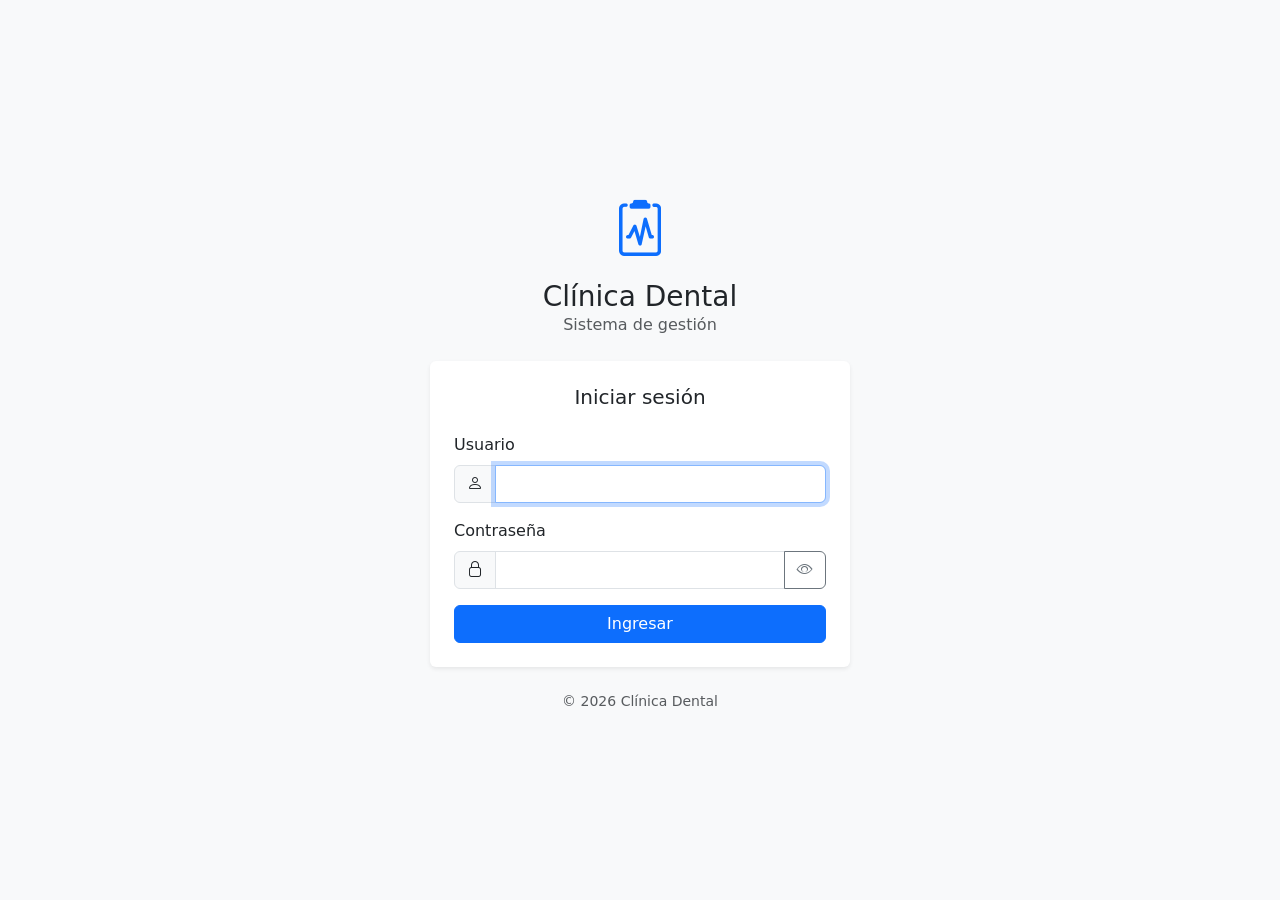
<file: index.html>
<!DOCTYPE html>
<html lang="es">
<head>
    <meta charset="UTF-8">
    <title>Clínica Dental</title>
</head>
<body>
<script src="js/config.js"></script>
<script src="js/api.js"></script>
<script src="js/auth.js"></script>
<script>
    if (Auth.estaLogueado()) {
        window.location.href = "pages/dashboard.html";
    } else {
        window.location.href = "login.html";
    }
</script>
</body>
</html>
</file>
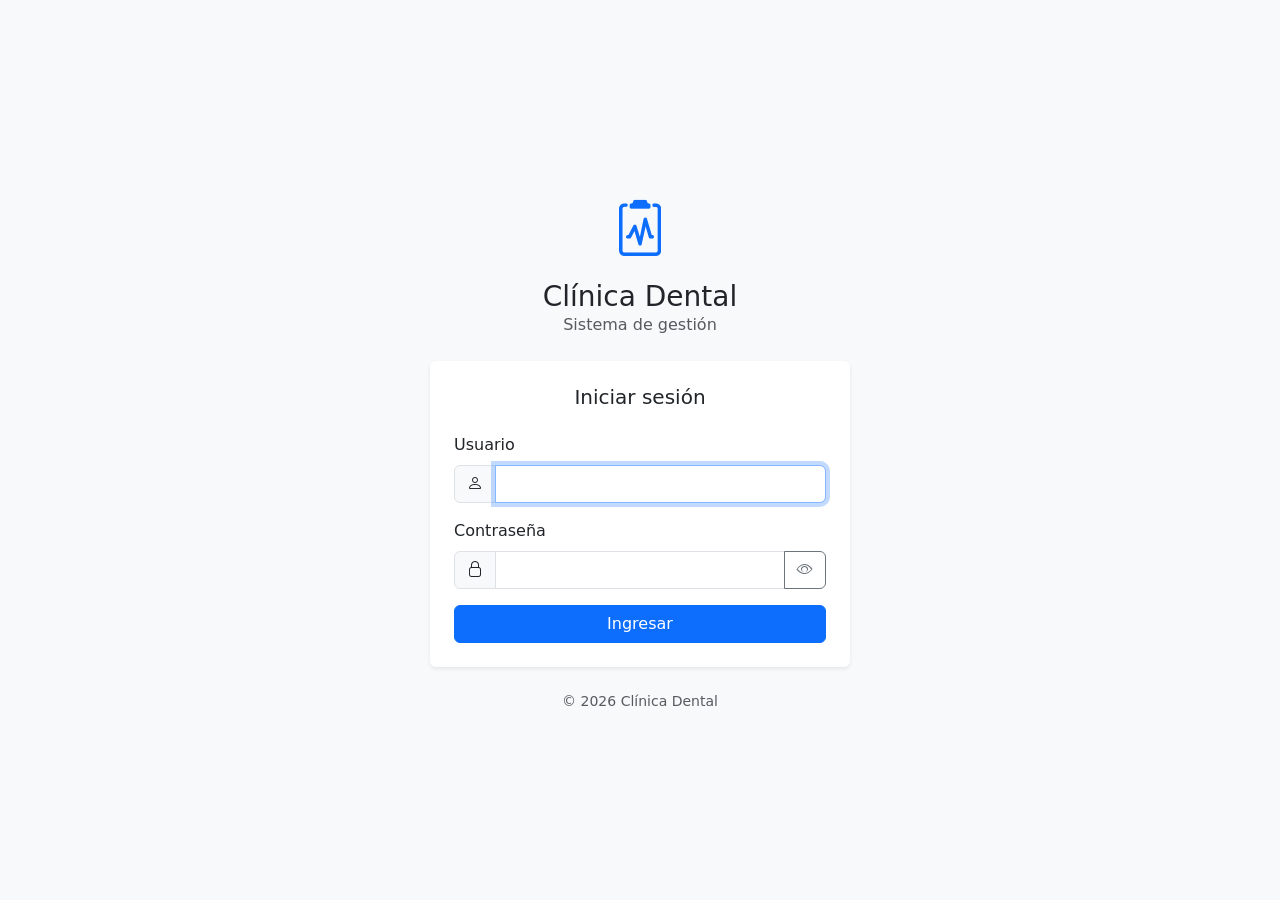
<file: login.html>
<!DOCTYPE html>
<html lang="es">
<head>
    <meta charset="UTF-8">
    <meta name="viewport" content="width=device-width, initial-scale=1.0">
    <title>Iniciar sesión — Clínica Dental</title>

    <link rel="stylesheet" href="css/bootstrap/bootstrap.min.css">
    <link rel="stylesheet" href="lib/bootstrap-icons/font/bootstrap-icons.min.css">
    <link rel="stylesheet" href="css/estilos.css">
</head>
<body class="bg-light d-flex align-items-center min-vh-100">

<div class="container">
    <div class="login-container">

        <div class="text-center mb-4">
            <i class="bi bi-clipboard2-pulse login-logo"></i>
            <h3 class="mt-2 mb-0">Clínica Dental</h3>
            <p class="text-muted">Sistema de gestión</p>
        </div>

        <div class="card shadow-sm border-0">
            <div class="card-body p-4">

                <h5 class="mb-4 text-center">Iniciar sesión</h5>

                <div id="alertaError" class="alert alert-danger d-none"></div>
                <div id="alertaExpirado" class="alert alert-warning d-none">
                    Tu sesión expiró. Vuelve a iniciar sesión.
                </div>

                <form id="formLogin" autocomplete="off" novalidate>
                    <div class="mb-3">
                        <label for="usuario" class="form-label">Usuario</label>
                        <div class="input-group">
                            <span class="input-group-text"><i class="bi bi-person"></i></span>
                            <input type="text" class="form-control" id="usuario" required autofocus>
                        </div>
                    </div>

                    <div class="mb-3">
                        <label for="password" class="form-label">Contraseña</label>
                        <div class="input-group">
                            <span class="input-group-text"><i class="bi bi-lock"></i></span>
                            <input type="password" class="form-control" id="password" required>
                            <button type="button" class="btn btn-outline-secondary" id="btnVer">
                                <i class="bi bi-eye" id="iconoVer"></i>
                            </button>
                        </div>
                    </div>

                    <button type="submit" class="btn btn-primary w-100" id="btnLogin">
                        <span class="spinner-border spinner-border-sm d-none" id="spinner"></span>
                        <span id="textoBtn">Ingresar</span>
                    </button>
                </form>

            </div>
        </div>

        <p class="text-center text-muted small mt-4 mb-0">
            &copy; <span id="anio"></span> Clínica Dental
        </p>

    </div>
</div>

<script src="js/bootstrap/bootstrap.bundle.min.js"></script>
<script src="js/config.js"></script>
<script src="js/api.js"></script>
<script src="js/auth.js"></script>
<script>
    // Arranque
    document.getElementById("anio").textContent = new Date().getFullYear();

    // Si ya hay sesión, al dashboard
    Auth.redirigirSiLogueado();

    // Mensaje de sesión expirada
    const params = new URLSearchParams(window.location.search);
    if (params.get("expirado") === "1") {
        document.getElementById("alertaExpirado").classList.remove("d-none");
    }

    // Mostrar/ocultar contraseña
    const inputPwd = document.getElementById("password");
    const iconoVer = document.getElementById("iconoVer");
    document.getElementById("btnVer").addEventListener("click", () => {
        const esTexto = inputPwd.type === "text";
        inputPwd.type = esTexto ? "password" : "text";
        iconoVer.className = esTexto ? "bi bi-eye" : "bi bi-eye-slash";
    });

    // Submit del formulario
    const form = document.getElementById("formLogin");
    const alerta = document.getElementById("alertaError");
    const btn = document.getElementById("btnLogin");
    const spinner = document.getElementById("spinner");
    const textoBtn = document.getElementById("textoBtn");

    form.addEventListener("submit", async (e) => {
        e.preventDefault();
        alerta.classList.add("d-none");

        const usuario = document.getElementById("usuario").value.trim();
        const password = inputPwd.value;

        if (!usuario || !password) {
            alerta.textContent = "Usuario y contraseña son obligatorios.";
            alerta.classList.remove("d-none");
            return;
        }

        btn.disabled = true;
        spinner.classList.remove("d-none");
        textoBtn.textContent = "Verificando…";

        try {
            await Auth.login(usuario, password);
            window.location.href = "pages/dashboard.html";
        } catch (err) {
            let msg = "No se pudo iniciar sesión.";
            if (err.status === 401) msg = "Usuario o contraseña incorrectos.";
            else if (err.status === 429) msg = "Demasiados intentos. Espera un minuto.";
            else if (err.status === 0) msg = "No se pudo conectar con el servidor.";
            else if (err.message) msg = err.message;

            alerta.textContent = msg;
            alerta.classList.remove("d-none");

            btn.disabled = false;
            spinner.classList.add("d-none");
            textoBtn.textContent = "Ingresar";
        }
    });
</script>
</body>
</html>
</file>
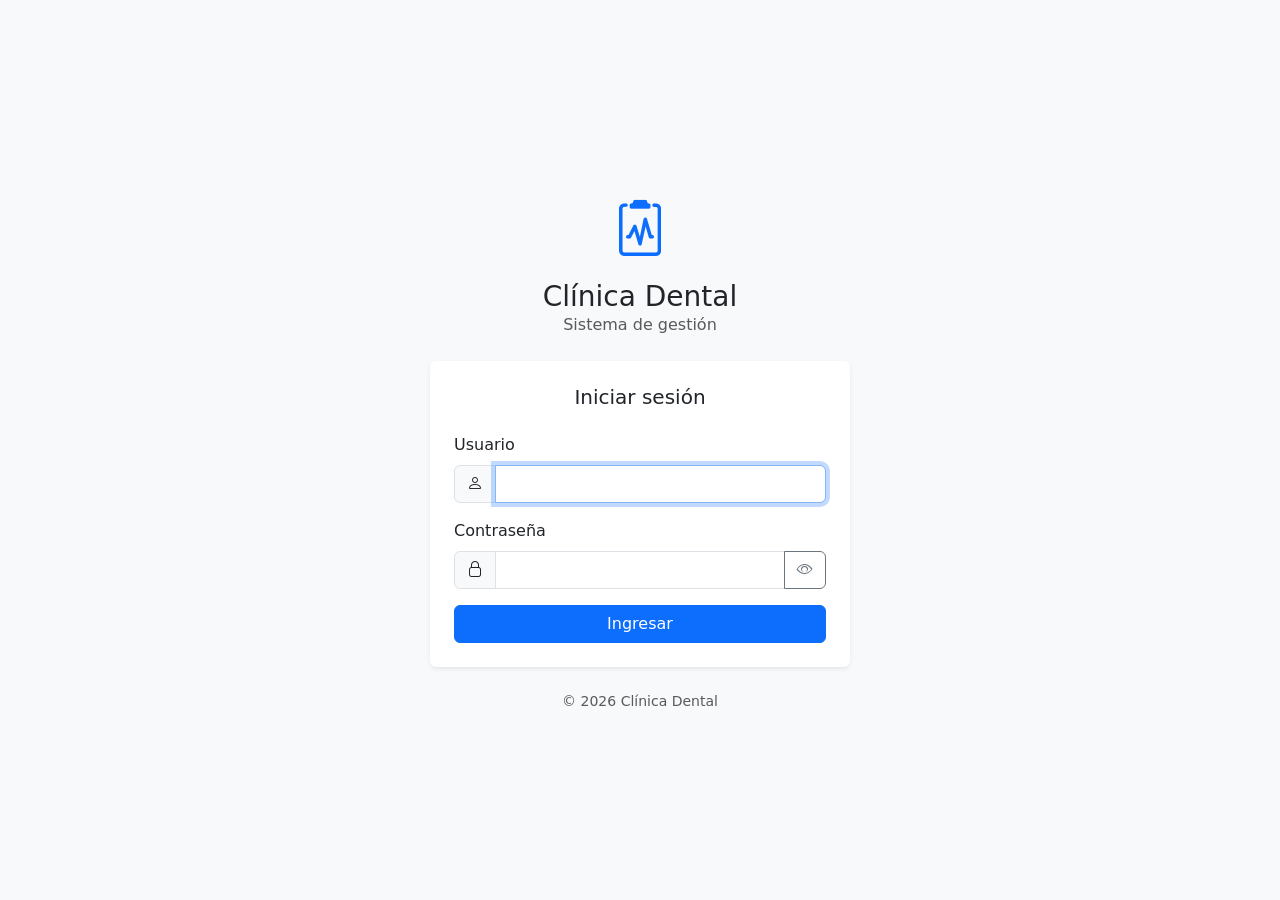
<file: pages/agenda.html>
<!DOCTYPE html>
<html lang="es">
<head>
    <meta charset="UTF-8">
    <meta name="viewport" content="width=device-width, initial-scale=1.0">
    <title>Agenda — Clínica Dental</title>

    <link rel="stylesheet" href="../css/bootstrap/bootstrap.min.css">
    <link rel="stylesheet" href="../lib/bootstrap-icons/font/bootstrap-icons.min.css">
    <link rel="stylesheet" href="../css/estilos.css">
</head>
<body>

<div id="app-layout"></div>

<div id="app-contenido" style="display:none;">

    <!-- ═══════════════════════════════════════
         Barra superior de vistas + navegación
         ═══════════════════════════════════════ -->
    <div class="card border-0 shadow-sm mb-3">
        <div class="card-body py-2 d-flex flex-wrap justify-content-between align-items-center gap-2">
            <div class="btn-group btn-group-sm" role="group">
                <button class="btn btn-outline-secondary" id="btnSemanaAnterior">
                    <i class="bi bi-chevron-left"></i> Anterior
                </button>
                <button class="btn btn-outline-secondary" id="btnHoy">Hoy</button>
                <button class="btn btn-outline-secondary" id="btnSemanaSiguiente">
                    Siguiente <i class="bi bi-chevron-right"></i>
                </button>
            </div>

            <div class="fw-semibold" id="tituloSemana">—</div>

            <div class="btn-group btn-group-sm" role="group">
                <button class="btn btn-outline-primary" id="btnVistaCalendario">
                    <i class="bi bi-calendar3"></i> Calendario
                </button>
                <button class="btn btn-outline-primary" id="btnVistaLista">
                    <i class="bi bi-list-ul"></i> Lista
                </button>
            </div>
        </div>
    </div>

    <!-- ═══════════════════════════════════════
         VISTA CALENDARIO (semana)
         ═══════════════════════════════════════ -->
    <div id="vistaCalendario" class="card border-0 shadow-sm mb-3">
        <div class="card-body p-0">
            <div class="calendario-wrapper">
                <!-- Encabezado de días: lo genera el JS -->
                <div class="calendario-header" id="calendarioHeader"></div>

                <!-- Cuerpo: columna de horas + grilla de días -->
                <div class="calendario-body">
                    <div class="calendario-horas" id="calendarioHoras"></div>
                    <div class="calendario-grid" id="calendarioGrid"></div>
                </div>
            </div>
        </div>
    </div>

    <!-- ═══════════════════════════════════════
         VISTA LISTA (la que ya existía)
         ═══════════════════════════════════════ -->
    <div id="vistaLista">

        <!-- Citas de hoy -->
        <div class="card border-0 shadow-sm mb-3">
            <div class="card-header bg-white d-flex justify-content-between align-items-center">
                <strong><i class="bi bi-calendar-day me-1"></i> Citas de hoy</strong>
                <span class="badge bg-primary" id="contadorHoy">0</span>
            </div>
            <div class="card-body">
                <div id="citasHoy" class="row g-2">
                    <div class="col-12 text-center text-muted py-3">Cargando…</div>
                </div>
            </div>
        </div>

        <!-- Filtros -->
        <div class="card border-0 shadow-sm mb-3">
            <div class="card-body">
                <div class="row g-2 align-items-end">
                    <div class="col-md-2">
                        <label class="form-label mb-1">Desde</label>
                        <input type="date" class="form-control form-control-sm" id="filtroDesde">
                    </div>
                    <div class="col-md-2">
                        <label class="form-label mb-1">Hasta</label>
                        <input type="date" class="form-control form-control-sm" id="filtroHasta">
                    </div>
                    <div class="col-md-3">
                        <label class="form-label mb-1">Buscar</label>
                        <input type="text" class="form-control form-control-sm"
                               id="filtroBusqueda" placeholder="Paciente o motivo">
                    </div>
                    <div class="col-md-2">
                        <label class="form-label mb-1">Estado</label>
                        <select class="form-select form-select-sm" id="filtroEstado">
                            <option value="">Todos</option>
                        </select>
                    </div>
                    <div class="col-md-3 d-flex gap-2">
                        <button class="btn btn-sm btn-primary flex-grow-1" id="btnBuscar">
                            <i class="bi bi-search"></i> Buscar
                        </button>
                        <button class="btn btn-sm btn-outline-secondary flex-grow-1" id="btnLimpiar">
                            <i class="bi bi-x-circle"></i> Limpiar
                        </button>
                    </div>
                </div>
            </div>
        </div>

        <!-- Tabla de citas -->
        <div class="card border-0 shadow-sm">
            <div class="card-header bg-white d-flex justify-content-between align-items-center">
                <span>
                    Listado de citas
                    <span class="badge bg-secondary" id="totalCitas">0</span>
                </span>
                <button class="btn btn-sm btn-success" id="btnNueva">
                    <i class="bi bi-plus-lg"></i> Nueva cita
                </button>
            </div>
            <div class="table-responsive">
                <table class="table table-hover align-middle mb-0">
                    <thead class="table-light">
                        <tr>
                            <th>Fecha</th>
                            <th>Hora</th>
                            <th>Paciente</th>
                            <th>Odontólogo</th>
                            <th>Motivo</th>
                            <th>Estado</th>
                            <th class="text-end">Acciones</th>
                        </tr>
                    </thead>
                    <tbody id="tablaCitas">
                        <tr><td colspan="7" class="text-center text-muted py-4">Cargando…</td></tr>
                    </tbody>
                </table>
            </div>
            <div class="card-footer bg-white d-flex justify-content-between align-items-center">
                <div class="text-muted small" id="infoPaginacion">—</div>
                <nav>
                    <ul class="pagination pagination-sm mb-0" id="paginacion"></ul>
                </nav>
            </div>
        </div>
    </div>

</div>

<!-- ══════════════════════════════════════════════
     Modal: Crear / Editar cita
     ══════════════════════════════════════════════ -->
<div class="modal fade" id="modalCita" tabindex="-1">
    <div class="modal-dialog modal-lg">
        <div class="modal-content">
            <form id="formCita" novalidate>
                <div class="modal-header">
                    <h5 class="modal-title" id="tituloModal">Nueva cita</h5>
                    <button type="button" class="btn-close" data-bs-dismiss="modal"></button>
                </div>

                <div class="modal-body">
                    <input type="hidden" id="citaId">

                    <div class="row g-3">
                        <div class="col-md-6">
                            <label class="form-label">Paciente *</label>
                            <select class="form-select" id="pacienteId" required></select>
                        </div>
                        <div class="col-md-6">
                            <label class="form-label">Odontólogo *</label>
                            <select class="form-select" id="odontologoId" required></select>
                        </div>

                        <div class="col-md-6">
                            <label class="form-label">Fecha y hora de inicio *</label>
                            <input type="datetime-local" class="form-control" id="fechaInicio" required>
                        </div>
                        <div class="col-md-6">
                            <label class="form-label">Fecha y hora de fin *</label>
                            <input type="datetime-local" class="form-control" id="fechaFin" required>
                        </div>

                        <div class="col-12">
                            <label class="form-label">Motivo</label>
                            <input type="text" class="form-control" id="motivo" maxlength="300">
                        </div>

                        <div class="col-12">
                            <label class="form-label">Observaciones</label>
                            <textarea class="form-control" id="observaciones" rows="2" maxlength="100"></textarea>
                        </div>
                    </div>

                    <div class="alert alert-danger mt-3 d-none" id="erroresFormulario"></div>
                </div>

                <div class="modal-footer">
                    <button type="button" class="btn btn-secondary" data-bs-dismiss="modal">Cancelar</button>
                    <button type="submit" class="btn btn-primary" id="btnGuardar">
                        <span class="spinner-border spinner-border-sm d-none" id="spinnerGuardar"></span>
                        <span id="textoGuardar">Guardar</span>
                    </button>
                </div>
            </form>
        </div>
    </div>
</div>

<!-- ══════════════════════════════════════════════
     Modal: Cambiar estado
     ══════════════════════════════════════════════ -->
<div class="modal fade" id="modalEstado" tabindex="-1">
    <div class="modal-dialog">
        <div class="modal-content">
            <form id="formEstado" novalidate>
                <div class="modal-header">
                    <h5 class="modal-title">Cambiar estado de la cita</h5>
                    <button type="button" class="btn-close" data-bs-dismiss="modal"></button>
                </div>
                <div class="modal-body">
                    <input type="hidden" id="citaIdEstado">

                    <div class="mb-3">
                        <label class="form-label">Nuevo estado *</label>
                        <select class="form-select" id="nuevoEstado" required></select>
                    </div>

                    <div class="mb-0">
                        <label class="form-label">Observaciones (opcional)</label>
                        <textarea class="form-control" id="observacionesEstado" rows="2" maxlength="300"></textarea>
                    </div>

                    <div class="alert alert-danger mt-3 d-none" id="erroresEstado"></div>
                </div>
                <div class="modal-footer">
                    <button type="button" class="btn btn-secondary" data-bs-dismiss="modal">Cancelar</button>
                    <button type="submit" class="btn btn-primary" id="btnCambiarEstado">
                        <span class="spinner-border spinner-border-sm d-none" id="spinnerEstado"></span>
                        <span id="textoEstado">Cambiar estado</span>
                    </button>
                </div>
            </form>
        </div>
    </div>
</div>

<script src="../js/bootstrap/bootstrap.bundle.min.js"></script>
<script src="../js/config.js"></script>
<script src="../js/api.js"></script>
<script src="../js/auth.js"></script>
<script src="../js/toast.js"></script>
<script src="../js/layout.js"></script>
<script src="../js/agenda.js"></script>
<script>
    Layout.render({ seccion: "agenda", titulo: "Agenda" });
</script>
</body>
</html>
</file>
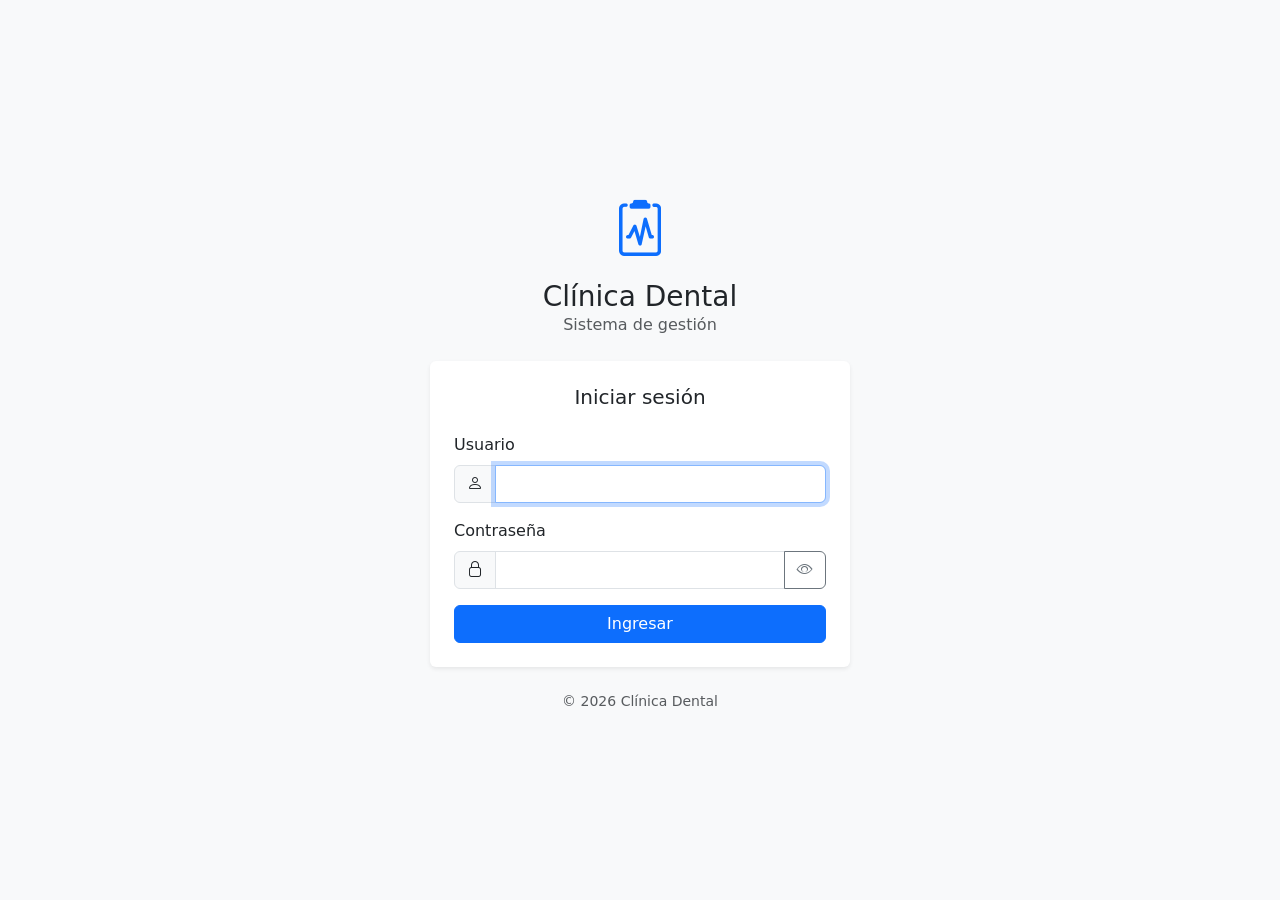
<file: pages/consultas.html>
<!DOCTYPE html>
<html lang="es">
<head>
    <meta charset="UTF-8">
    <meta name="viewport" content="width=device-width, initial-scale=1.0">
    <title>Consultas — Clínica Dental</title>

    <link rel="stylesheet" href="../css/bootstrap/bootstrap.min.css">
    <link rel="stylesheet" href="../lib/bootstrap-icons/font/bootstrap-icons.min.css">
    <link rel="stylesheet" href="../css/estilos.css">
</head>
<body>

<div id="app-layout"></div>

<div id="app-contenido" style="display:none;">

    <!-- Filtros -->
    <div class="card border-0 shadow-sm mb-3">
        <div class="card-body">
            <div class="row g-2 align-items-end">
                <div class="col-md-3">
                    <label class="form-label mb-1">Paciente</label>
                    <select class="form-select form-select-sm" id="filtroPaciente">
                        <option value="">Todos</option>
                    </select>
                </div>
                <div class="col-md-2">
                    <label class="form-label mb-1">Desde</label>
                    <input type="date" class="form-control form-control-sm" id="filtroDesde">
                </div>
                <div class="col-md-2">
                    <label class="form-label mb-1">Hasta</label>
                    <input type="date" class="form-control form-control-sm" id="filtroHasta">
                </div>
                <div class="col-md-2">
                    <label class="form-label mb-1">Con cita</label>
                    <select class="form-select form-select-sm" id="filtroConCita">
                        <option value="">Todas</option>
                        <option value="true">Solo con cita</option>
                        <option value="false">Solo espontáneas</option>
                    </select>
                </div>
                <div class="col-md-3 d-flex gap-2">
                    <button class="btn btn-sm btn-primary flex-grow-1" id="btnBuscar">
                        <i class="bi bi-search"></i> Buscar
                    </button>
                    <button class="btn btn-sm btn-outline-secondary flex-grow-1" id="btnLimpiar">
                        <i class="bi bi-x-circle"></i> Limpiar
                    </button>
                </div>

                <div class="col-md-9">
                    <label class="form-label mb-1">Buscar en motivo / diagnóstico</label>
                    <input type="text" class="form-control form-control-sm" id="filtroBusqueda"
                           placeholder="Ej: dolor, caries, endodoncia…">
                </div>
            </div>
        </div>
    </div>

    <!-- Tabla -->
    <div class="card border-0 shadow-sm">
        <div class="card-header bg-white d-flex justify-content-between align-items-center">
            <span>
                Listado de consultas
                <span class="badge bg-secondary" id="totalConsultas">0</span>
            </span>
            <button class="btn btn-sm btn-success" id="btnNueva">
                <i class="bi bi-plus-lg"></i> Nueva consulta
            </button>
        </div>
        <div class="table-responsive">
            <table class="table table-hover align-middle mb-0">
                <thead class="table-light">
                    <tr>
                        <th>Fecha</th>
                        <th>Paciente</th>
                        <th>Odontólogo</th>
                        <th>Motivo</th>
                        <th>Diagnóstico</th>
                        <th>Origen</th>
                        <th class="text-end">Acciones</th>
                    </tr>
                </thead>
                <tbody id="tablaConsultas">
                    <tr><td colspan="7" class="text-center text-muted py-4">Cargando…</td></tr>
                </tbody>
            </table>
        </div>
        <div class="card-footer bg-white d-flex justify-content-between align-items-center">
            <div class="text-muted small" id="infoPaginacion">—</div>
            <nav>
                <ul class="pagination pagination-sm mb-0" id="paginacion"></ul>
            </nav>
        </div>
    </div>

</div>

<!-- ══════════════════════════════════════════════
     Modal: Crear / Editar consulta
     ══════════════════════════════════════════════ -->
<div class="modal fade" id="modalConsulta" tabindex="-1">
    <div class="modal-dialog modal-lg">
        <div class="modal-content">
            <form id="formConsulta" novalidate>
                <div class="modal-header">
                    <h5 class="modal-title" id="tituloModal">Nueva consulta</h5>
                    <button type="button" class="btn-close" data-bs-dismiss="modal"></button>
                </div>

                <div class="modal-body">
                    <input type="hidden" id="consultaId">

                    <div class="row g-3">
                        <div class="col-md-6">
                            <label class="form-label">Paciente *</label>
                            <select class="form-select" id="pacienteId" required></select>
                        </div>
                        <div class="col-md-6">
                            <label class="form-label">Odontólogo *</label>
                            <select class="form-select" id="odontologoId" required></select>
                        </div>

                        <div class="col-md-6">
                            <label class="form-label">Cita asociada (opcional)</label>
                            <select class="form-select" id="citaId">
                                <option value="">Sin cita (consulta espontánea)</option>
                            </select>
                            <small class="text-muted">
                                Al guardar, la cita pasará automáticamente a "Atendida".
                            </small>
                        </div>
                        <div class="col-md-6">
                            <label class="form-label">Fecha</label>
                            <input type="datetime-local" class="form-control" id="fecha">
                        </div>

                        <div class="col-12">
                            <label class="form-label">Motivo de consulta *</label>
                            <input type="text" class="form-control" id="motivoConsulta"
                                   maxlength="300" required>
                        </div>

                        <div class="col-md-6">
                            <label class="form-label">Diagnóstico</label>
                            <textarea class="form-control" id="diagnostico" rows="3"></textarea>
                        </div>
                        <div class="col-md-6">
                            <label class="form-label">Procedimientos realizados</label>
                            <textarea class="form-control" id="procedimientosRealizados" rows="3"></textarea>
                        </div>

                        <div class="col-md-6">
                            <label class="form-label">Medicamentos</label>
                            <textarea class="form-control" id="medicamentos" rows="2"></textarea>
                        </div>
                        <div class="col-md-6">
                            <label class="form-label">Recomendaciones</label>
                            <textarea class="form-control" id="recomendaciones" rows="2"></textarea>
                        </div>

                        <div class="col-12">
                            <label class="form-label">Observaciones</label>
                            <textarea class="form-control" id="observaciones" rows="2"></textarea>
                        </div>
                    </div>

                    <div class="alert alert-danger mt-3 d-none" id="erroresFormulario"></div>
                </div>

                <div class="modal-footer">
                    <button type="button" class="btn btn-secondary" data-bs-dismiss="modal">Cancelar</button>
                    <button type="submit" class="btn btn-primary" id="btnGuardar">
                        <span class="spinner-border spinner-border-sm d-none" id="spinnerGuardar"></span>
                        <span id="textoGuardar">Guardar</span>
                    </button>
                </div>
            </form>
        </div>
    </div>
</div>

<script src="../js/bootstrap/bootstrap.bundle.min.js"></script>
<script src="../js/config.js"></script>
<script src="../js/api.js"></script>
<script src="../js/auth.js"></script>
<script src="../js/toast.js"></script>
<script src="../js/layout.js"></script>
<script src="../js/consultas.js"></script>
<script>
    Layout.render({ seccion: "consultas", titulo: "Consultas" });
</script>
</body>
</html>
</file>
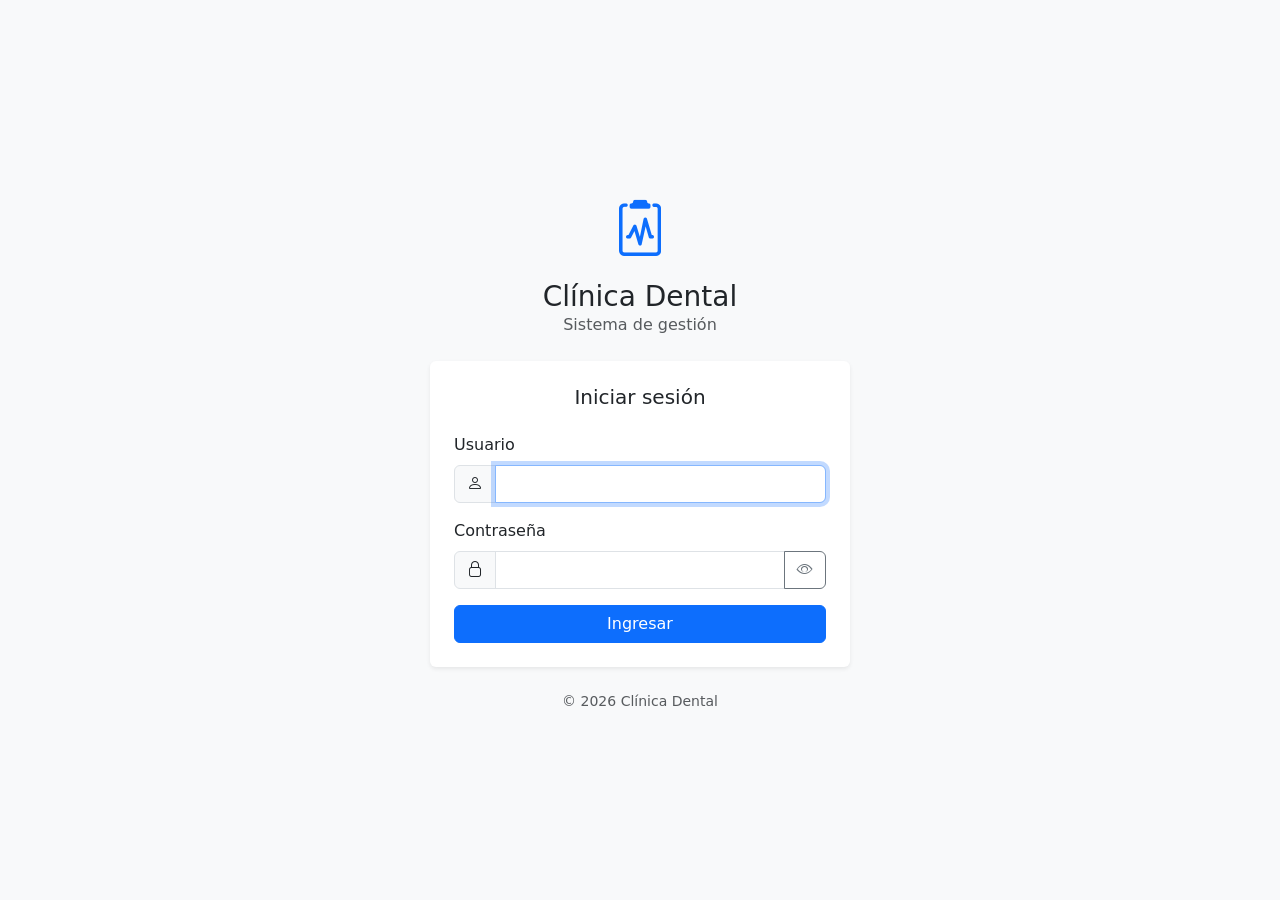
<file: pages/dashboard.html>
<!DOCTYPE html>
<html lang="es">
<head>
    <meta charset="UTF-8">
    <meta name="viewport" content="width=device-width, initial-scale=1.0">
    <title>Dashboard — Clínica Dental</title>

    <link rel="stylesheet" href="../css/bootstrap/bootstrap.min.css">
    <link rel="stylesheet" href="../lib/bootstrap-icons/font/bootstrap-icons.min.css">
    <link rel="stylesheet" href="../css/estilos.css">
</head>
<body>

<!-- Contenedor principal donde Layout.render() inyectará todo -->
<div id="app-layout"></div>

<!-- Contenido específico de esta página. -->
<div id="app-contenido" style="display:none;">
    <div id="alertaError" class="alert alert-danger d-none" role="alert"></div>

    <!-- Fila 1: tarjetas principales -->
    <div class="row g-3 mb-4">
        <div class="col-sm-6 col-xl-3">
            <div class="card border-0 shadow-sm h-100">
                <div class="card-body d-flex align-items-center gap-3">
                    <div class="rounded d-flex align-items-center justify-content-center text-white"
                         style="width:52px;height:52px;background:#0d6efd;">
                        <i class="bi bi-people fs-4"></i>
                    </div>
                    <div>
                        <div class="fs-3 fw-semibold" id="statPacientes">—</div>
                        <div class="text-muted small">Pacientes activos</div>
                    </div>
                </div>
            </div>
        </div>

        <div class="col-sm-6 col-xl-3">
            <div class="card border-0 shadow-sm h-100">
                <div class="card-body d-flex align-items-center gap-3">
                    <div class="rounded d-flex align-items-center justify-content-center text-white"
                         style="width:52px;height:52px;background:#198754;">
                        <i class="bi bi-calendar-check fs-4"></i>
                    </div>
                    <div>
                        <div class="fs-3 fw-semibold" id="statCitasHoy">—</div>
                        <div class="text-muted small">Citas para hoy</div>
                    </div>
                </div>
            </div>
        </div>

        <div class="col-sm-6 col-xl-3">
            <div class="card border-0 shadow-sm h-100">
                <div class="card-body d-flex align-items-center gap-3">
                    <div class="rounded d-flex align-items-center justify-content-center text-white"
                         style="width:52px;height:52px;background:#fd7e14;">
                        <i class="bi bi-clipboard2-check fs-4"></i>
                    </div>
                    <div>
                        <div class="fs-3 fw-semibold" id="statConsultasMes">—</div>
                        <div class="text-muted small">Consultas del mes</div>
                    </div>
                </div>
            </div>
        </div>

        <div class="col-sm-6 col-xl-3">
            <div class="card border-0 shadow-sm h-100">
                <div class="card-body d-flex align-items-center gap-3">
                    <div class="rounded d-flex align-items-center justify-content-center text-white"
                         style="width:52px;height:52px;background:#6f42c1;">
                        <i class="bi bi-bandaid fs-4"></i>
                    </div>
                    <div>
                        <div class="fs-3 fw-semibold" id="statTratamientosActivos">—</div>
                        <div class="text-muted small">Tratamientos activos</div>
                    </div>
                </div>
            </div>
        </div>
    </div>

    <!-- Fila 2 -->
    <div class="row g-3">
        <div class="col-lg-6">
            <div class="card border-0 shadow-sm h-100">
                <div class="card-header bg-white"><strong>Resumen del mes</strong></div>
                <ul class="list-group list-group-flush">
                    <li class="list-group-item d-flex justify-content-between align-items-center">
                        <span>Pacientes nuevos</span>
                        <span class="badge bg-primary rounded-pill" id="detNuevosPacientes">—</span>
                    </li>
                    <li class="list-group-item d-flex justify-content-between align-items-center">
                        <span>Citas pendientes hoy</span>
                        <span class="badge bg-success rounded-pill" id="detCitasPendientes">—</span>
                    </li>
                    <li class="list-group-item d-flex justify-content-between align-items-center">
                        <span>Tratamientos en proceso</span>
                        <span class="badge bg-info rounded-pill" id="detTratEnProceso">—</span>
                    </li>
                    <li class="list-group-item d-flex justify-content-between align-items-center">
                        <span>Tratamientos pendientes</span>
                        <span class="badge bg-warning text-dark rounded-pill" id="detTratPendientes">—</span>
                    </li>
                    <li class="list-group-item d-flex justify-content-between align-items-center">
                        <span>Archivos subidos este mes</span>
                        <span class="badge bg-secondary rounded-pill" id="detArchivosMes">—</span>
                    </li>
                </ul>
            </div>
        </div>

        <div class="col-lg-6">
            <div class="card border-0 shadow-sm h-100">
                <div class="card-header bg-white"><strong>Bienvenido</strong></div>
                <div class="card-body">
                    <p class="mb-2">Hola, <strong id="saludoNombre">—</strong>.</p>
                    <p class="text-muted small mb-3">
                        Sesión iniciada como
                        <span id="saludoRol" class="badge bg-primary">—</span>
                    </p>
                    <p class="text-muted small mb-0">
                        Última actualización: <span id="horaActualizacion">—</span>
                    </p>
                </div>
            </div>
        </div>
    </div>
</div>

<script src="../js/bootstrap/bootstrap.bundle.min.js"></script>
<script src="../js/config.js"></script>
<script src="../js/api.js"></script>
<script src="../js/auth.js"></script>
<script src="../js/toast.js"></script>
<script src="../js/layout.js"></script>
<script>
    
    // 1. Esta función se ejecuta cuando el layout está montado
    window.onLayoutReady = function () {
        const usuario = Api.getUsuario();
        if (usuario) {
            document.getElementById("saludoNombre").textContent = usuario.nombreCompleto;
            document.getElementById("saludoRol").textContent = usuario.rol;
        }

        cargarResumen();
    };

    // 2. Renderizar layout
    Layout.render({ seccion: "dashboard", titulo: "Dashboard" });

    async function cargarResumen() {
        const alerta = document.getElementById("alertaError");
        alerta.classList.add("d-none");

        try {
            const r = await Api.get("/reportes/resumen");

            document.getElementById("statPacientes").textContent = r.pacientesActivos;
            document.getElementById("statCitasHoy").textContent = r.citasHoy;
            document.getElementById("statConsultasMes").textContent = r.consultasMes;
            document.getElementById("statTratamientosActivos").textContent =
                (r.tratamientosPendientes ?? 0) + (r.tratamientosEnProceso ?? 0);

            document.getElementById("detNuevosPacientes").textContent = r.pacientesNuevosMes;
            document.getElementById("detCitasPendientes").textContent = r.citasPendientesHoy;
            document.getElementById("detTratEnProceso").textContent = r.tratamientosEnProceso;
            document.getElementById("detTratPendientes").textContent = r.tratamientosPendientes;
            document.getElementById("detArchivosMes").textContent = r.archivosSubidosMes;

            document.getElementById("horaActualizacion").textContent =
                new Date().toLocaleString("es-SV");

        } catch (err) {
            if (err.status === 401) return;
            alerta.textContent = "No se pudo cargar el resumen: " + err.message;
            alerta.classList.remove("d-none");
        }
    }
</script>
</body>
</html>
</file>
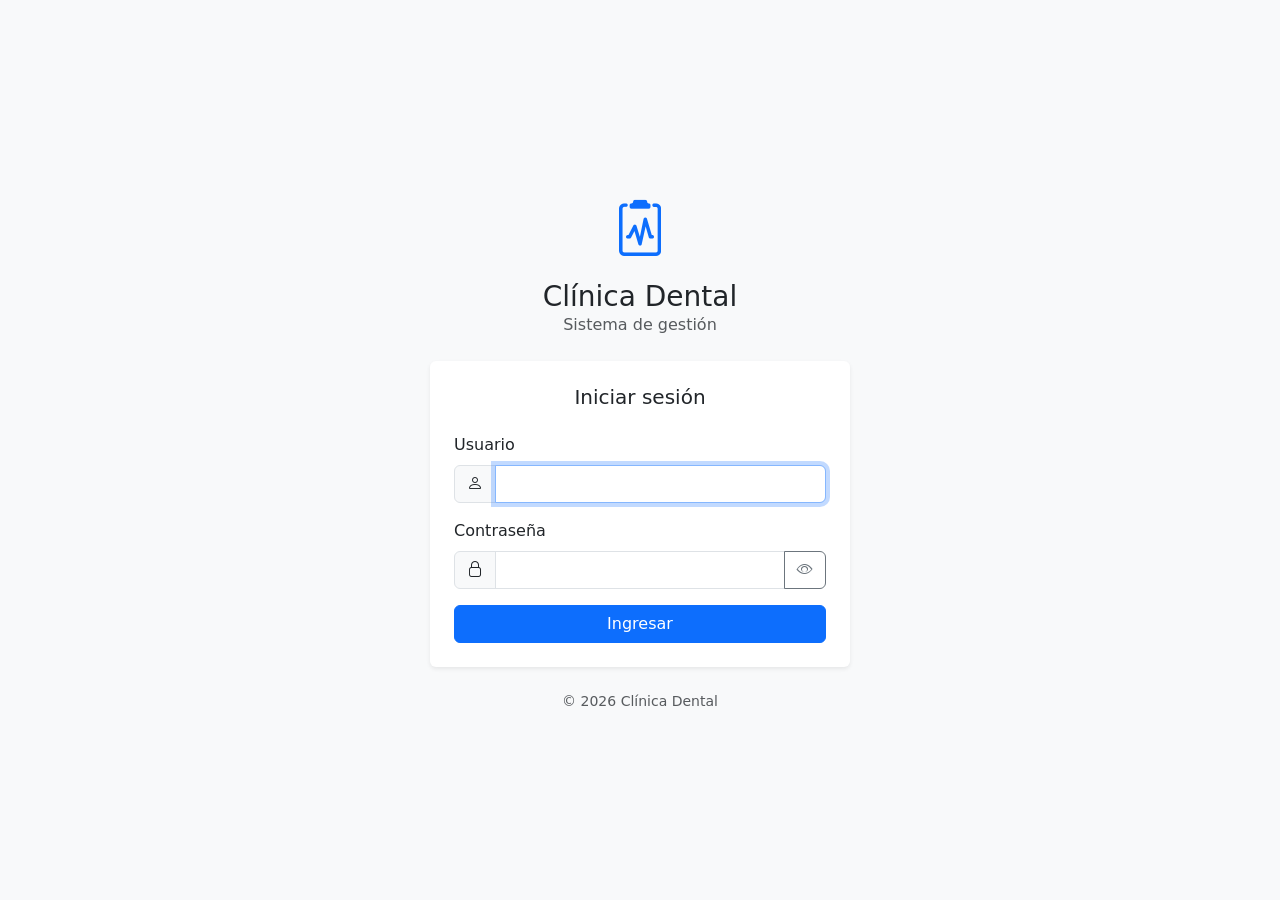
<file: pages/historia-medica.html>
<!DOCTYPE html>
<html lang="es">
<head>
    <meta charset="UTF-8">
    <meta name="viewport" content="width=device-width, initial-scale=1.0">
    <title>Historia Médica — Clínica Dental</title>

    <link rel="stylesheet" href="../css/bootstrap/bootstrap.min.css">
    <link rel="stylesheet" href="../lib/bootstrap-icons/font/bootstrap-icons.min.css">
    <link rel="stylesheet" href="../css/estilos.css">
</head>
<body>

<div id="app-layout"></div>

<div id="app-contenido" style="display:none;">

    <div class="d-flex justify-content-between align-items-center mb-3">
        <div>
            <h4 class="mb-0" id="tituloPaciente">Historia Médica</h4>
            <small class="text-muted" id="subtituloPaciente">—</small>
        </div>
        <a href="pacientes.html" class="btn btn-outline-secondary btn-sm">
            <i class="bi bi-arrow-left"></i> Volver a pacientes
        </a>
    </div>

    <div id="alertaError" class="alert alert-danger d-none"></div>

    <!-- Observaciones generales -->
    <div class="card border-0 shadow-sm mb-3">
        <div class="card-body">
            <label class="form-label fw-semibold">Observaciones generales</label>
            <textarea class="form-control" id="observacionesGenerales" rows="3"
                      placeholder="Notas generales sobre el estado médico del paciente"></textarea>
        </div>
    </div>

    <!-- Preguntas dinámicas -->
    <div id="contenedorPreguntas">
        <div class="text-center text-muted py-4">
            <div class="spinner-border spinner-border-sm me-2"></div>
            Cargando historia médica…
        </div>
    </div>

    <!-- Botón de guardar -->
    <div class="card border-0 shadow-sm mt-3">
        <div class="card-body d-flex justify-content-between align-items-center">
            <div class="text-muted small" id="infoGuardado">—</div>
            <button class="btn btn-primary" id="btnGuardar">
                <span class="spinner-border spinner-border-sm d-none" id="spinnerGuardar"></span>
                <i class="bi bi-save me-1" id="iconoGuardar"></i>
                <span id="textoGuardar">Guardar cambios</span>
            </button>
        </div>
    </div>

</div>

<script src="../js/bootstrap/bootstrap.bundle.min.js"></script>
<script src="../js/config.js"></script>
<script src="../js/api.js"></script>
<script src="../js/auth.js"></script>
<script src="../js/toast.js"></script>
<script src="../js/layout.js"></script>
<script src="../js/historia-medica.js"></script>
<script>
    Layout.render({ seccion: "pacientes", titulo: "Historia Médica" });
</script>
</body>
</html>
</file>
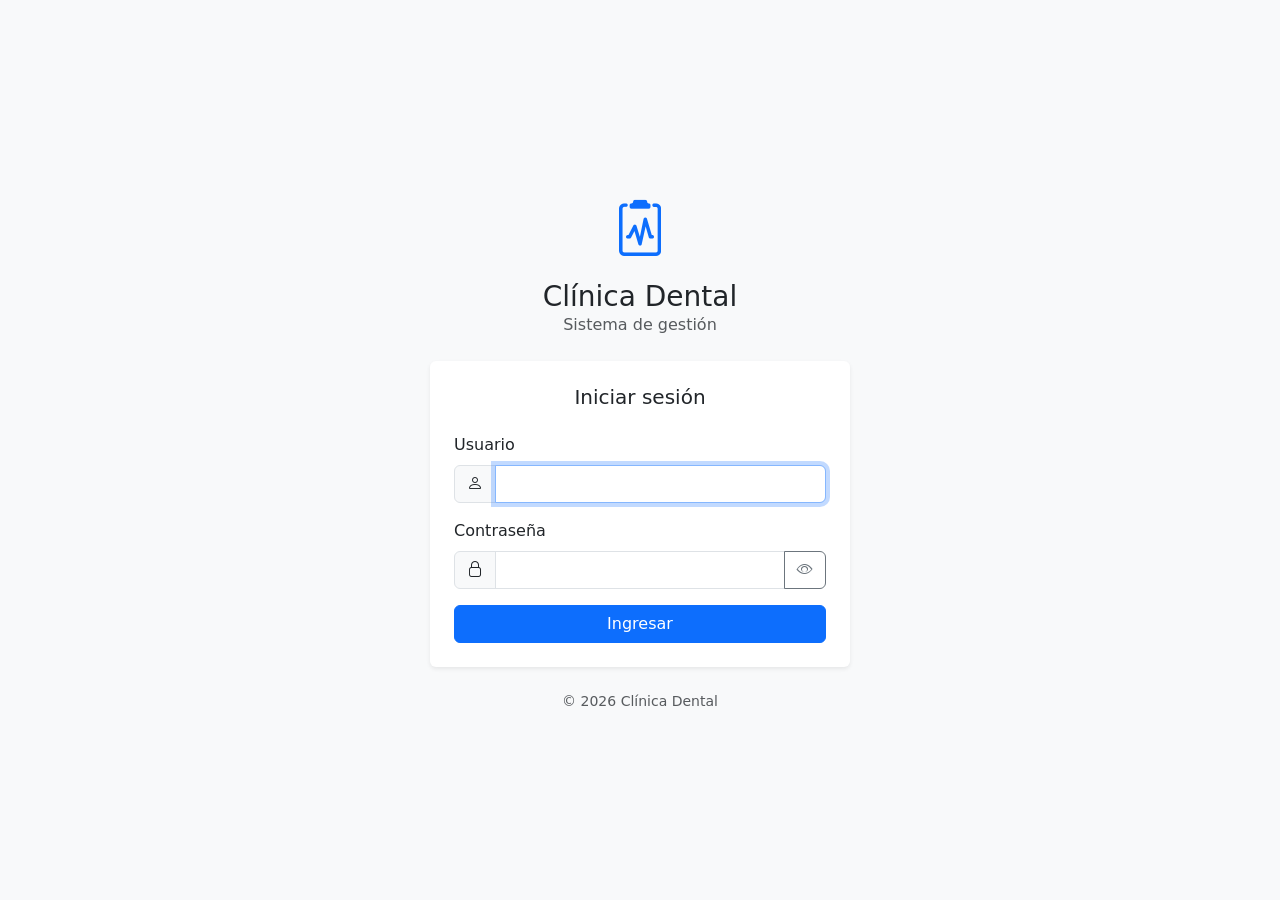
<file: pages/pacientes.html>
<!DOCTYPE html>
<html lang="es">
<head>
    <meta charset="UTF-8">
    <meta name="viewport" content="width=device-width, initial-scale=1.0">
    <title>Pacientes — Clínica Dental</title>

    <link rel="stylesheet" href="../css/bootstrap/bootstrap.min.css">
    <link rel="stylesheet" href="../lib/bootstrap-icons/font/bootstrap-icons.min.css">
    <link rel="stylesheet" href="../css/estilos.css">
</head>
<body>

<div id="app-layout"></div>

<div id="app-contenido" style="display:none;">

    <!-- Filtros -->
    <div class="card border-0 shadow-sm mb-3">
        <div class="card-body">
            <div class="row g-2 align-items-end">
                <div class="col-md-4">
                    <label class="form-label mb-1">Buscar</label>
                    <input type="text" class="form-control" id="filtroBusqueda"
                           placeholder="Nombre, apellido o documento">
                </div>
                <div class="col-md-2">
                    <label class="form-label mb-1">Estado</label>
                    <select class="form-select" id="filtroActivo">
                        <option value="true" selected>Activos</option>
                        <option value="false">Inactivos</option>
                        <option value="">Todos</option>
                    </select>
                </div>
                <div class="col-md-2">
                    <label class="form-label mb-1">Sexo</label>
                    <select class="form-select" id="filtroSexo">
                        <option value="">Todos</option>
                        <option value="M">Masculino</option>
                        <option value="F">Femenino</option>
                    </select>
                </div>
                <div class="col-md-2">
                    <button class="btn btn-primary w-100" id="btnBuscar">
                        <i class="bi bi-search"></i> Buscar
                    </button>
                </div>
                <div class="col-md-2">
                    <button class="btn btn-outline-secondary w-100" id="btnLimpiar">
                        <i class="bi bi-x-circle"></i> Limpiar
                    </button>
                </div>
            </div>
        </div>
    </div>

    <!-- Tabla -->
    <div class="card border-0 shadow-sm">
        <div class="card-header bg-white d-flex justify-content-between align-items-center">
            <span>
                Listado de pacientes
                <span class="badge bg-secondary" id="totalPacientes">0</span>
            </span>
            <button class="btn btn-sm btn-success" id="btnNuevo">
                <i class="bi bi-plus-lg"></i> Nuevo paciente
            </button>
        </div>
        <div class="table-responsive">
            <table class="table table-hover align-middle mb-0">
                <thead class="table-light">
                    <tr>
                        <th>Documento</th>
                        <th>Nombres</th>
                        <th>Apellidos</th>
                        <th>Edad</th>
                        <th>Sexo</th>
                        <th>Teléfono</th>
                        <th>Estado</th>
                        <th class="text-end">Acciones</th>
                    </tr>
                </thead>
                <tbody id="tablaPacientes">
                    <tr><td colspan="8" class="text-center text-muted py-4">Cargando…</td></tr>
                </tbody>
            </table>
        </div>
        <div class="card-footer bg-white d-flex justify-content-between align-items-center">
            <div class="text-muted small" id="infoPaginacion">—</div>
            <nav>
                <ul class="pagination pagination-sm mb-0" id="paginacion"></ul>
            </nav>
        </div>
    </div>

</div>

<!-- Modal: Crear / Editar paciente -->
<div class="modal fade" id="modalPaciente" tabindex="-1">
    <div class="modal-dialog modal-lg">
        <div class="modal-content">
            <form id="formPaciente" novalidate>
                <div class="modal-header">
                    <h5 class="modal-title" id="tituloModal">Nuevo paciente</h5>
                    <button type="button" class="btn-close" data-bs-dismiss="modal"></button>
                </div>

                <div class="modal-body">
                    <input type="hidden" id="pacienteId">

                    <div class="row g-3">
                        <div class="col-md-6">
                            <label class="form-label">Nombres *</label>
                            <input type="text" class="form-control" id="nombres" required maxlength="100">
                        </div>
                        <div class="col-md-6">
                            <label class="form-label">Apellidos *</label>
                            <input type="text" class="form-control" id="apellidos" required maxlength="100">
                        </div>

                        <div class="col-md-4">
                            <label class="form-label">Documento</label>
                            <input type="text" class="form-control" id="documento" maxlength="30">
                        </div>
                        <div class="col-md-4">
                            <label class="form-label">Fecha de nacimiento *</label>
                            <input type="date" class="form-control" id="fechaNacimiento" required>
                        </div>
                        <div class="col-md-4">
                            <label class="form-label">Sexo *</label>
                            <select class="form-select" id="sexo" required>
                                <option value="">Seleccione…</option>
                                <option value="M">Masculino</option>
                                <option value="F">Femenino</option>
                            </select>
                        </div>

                        <div class="col-md-6">
                            <label class="form-label">Teléfono</label>
                            <input type="text" class="form-control" id="telefono" maxlength="30">
                        </div>
                        <div class="col-md-6">
                            <label class="form-label">Correo</label>
                            <input type="email" class="form-control" id="email" maxlength="150">
                        </div>

                        <div class="col-12">
                            <label class="form-label">Dirección</label>
                            <input type="text" class="form-control" id="direccion" maxlength="300">
                        </div>

                        <div class="col-md-6">
                            <label class="form-label">Contacto de emergencia</label>
                            <input type="text" class="form-control" id="contactoEmergenciaNombre" maxlength="150">
                        </div>
                        <div class="col-md-6">
                            <label class="form-label">Teléfono de emergencia</label>
                            <input type="text" class="form-control" id="contactoEmergenciaTelefono" maxlength="30">
                        </div>

                        <div class="col-12">
                            <label class="form-label">Observaciones</label>
                            <textarea class="form-control" id="observaciones" rows="2"></textarea>
                        </div>

                        <div class="col-12" id="contenedorActivo" style="display:none;">
                            <div class="form-check">
                                <input class="form-check-input" type="checkbox" id="activo">
                                <label class="form-check-label" for="activo">Paciente activo</label>
                            </div>
                        </div>
                    </div>

                    <div class="alert alert-danger mt-3 d-none" id="erroresFormulario"></div>
                </div>

                <div class="modal-footer">
                    <button type="button" class="btn btn-secondary" data-bs-dismiss="modal">Cancelar</button>
                    <button type="submit" class="btn btn-primary" id="btnGuardar">
                        <span class="spinner-border spinner-border-sm d-none" id="spinnerGuardar"></span>
                        <span id="textoGuardar">Guardar</span>
                    </button>
                </div>
            </form>
        </div>
    </div>
</div>

<script src="../js/bootstrap/bootstrap.bundle.min.js"></script>
<script src="../js/config.js"></script>
<script src="../js/api.js"></script>
<script src="../js/auth.js"></script>
<script src="../js/toast.js"></script>
<script src="../js/layout.js"></script>
<script src="../js/pacientes-lista.js"></script>
<script>
    Layout.render({ seccion: "pacientes", titulo: "Pacientes" });
</script>
</body>
</html>
</file>
<file: css/estilos.css>
body {
    font-family: system-ui, -apple-system, "Segoe UI", Roboto, sans-serif;
}

/* ───── Login ───── */
.login-container {
    max-width: 420px;
    margin: 0 auto;
}

.login-logo {
    font-size: 3.5rem;
    color: #0d6efd;
}

/* ───── Layout base ───── */
.layout {
    display: flex;
    min-height: 100vh;
}

.sidebar {
    width: 240px;
    background: #1f2d3d;
    color: #cfd8dc;
    display: flex;
    flex-direction: column;
    flex-shrink: 0;
}

.sidebar-brand {
    padding: 1.1rem 1.25rem;
    font-size: 1.05rem;
    font-weight: 600;
    color: #fff;
    border-bottom: 1px solid rgba(255,255,255,.08);
    display: flex;
    align-items: center;
    gap: .5rem;
}

.sidebar-menu {
    list-style: none;
    margin: 0;
    padding: .75rem 0;
    flex-grow: 1;
}

.sidebar-menu a {
    display: flex;
    align-items: center;
    gap: .75rem;
    padding: .6rem 1.25rem;
    color: #cfd8dc;
    text-decoration: none;
    font-size: .93rem;
}

.sidebar-menu a:hover,
.sidebar-menu a.active {
    background: #2c3e50;
    color: #fff;
}

.sidebar-footer {
    padding: .75rem 1.25rem;
    border-top: 1px solid rgba(255,255,255,.08);
    font-size: .8rem;
}

.main {
    flex-grow: 1;
    display: flex;
    flex-direction: column;
    background: #f5f7fb;
    min-width: 0;
}

.topbar {
    background: #fff;
    padding: .75rem 1.25rem;
    border-bottom: 1px solid #e6e9ef;
    display: flex;
    justify-content: space-between;
    align-items: center;
}

.topbar h1 {
    font-size: 1.1rem;
    margin: 0;
}

.topbar-user {
    display: flex;
    align-items: center;
    gap: .65rem;
    font-size: .9rem;
}

.content {
    padding: 1.25rem;
    flex-grow: 1;
}

/* ═══════════════════════════════════════════════
   Calendario semanal
   ═══════════════════════════════════════════════ */

.calendario-wrapper {
    overflow-x: auto;
}

.calendario-header {
    display: grid;
    grid-template-columns: 60px repeat(7, minmax(120px, 1fr));
    border-bottom: 1px solid #e6e9ef;
    background: #f8f9fa;
    position: sticky;
    top: 0;
    z-index: 2;
}



.calendario-header .col-dia {
    padding: .5rem;
    text-align: center;
    font-size: .85rem;
    border-left: 1px solid #e6e9ef;
}

.calendario-header .col-dia .nombre-dia {
    font-weight: 600;
    color: #495057;
    text-transform: uppercase;
    font-size: .75rem;
    letter-spacing: .5px;
}

.calendario-header .col-dia .numero-dia {
    font-size: 1.1rem;
    color: #212529;
    font-weight: 600;
}

.calendario-header .col-dia.hoy {
    background: #e7f1ff;
}

.calendario-header .col-dia.hoy .numero-dia {
    color: #0d6efd;
}

.calendario-header .col-dia.fuera {
    background: #f1f3f5;
    color: #adb5bd;
}

.calendario-body {
    display: grid;
    grid-template-columns: 60px 1fr;
    max-height: 600px;
    overflow-y: auto;
    position: relative;
}

.calendario-horas {
    border-right: 1px solid #e6e9ef;
    background: #fafbfc;
}

.calendario-horas .hora {
    height: 60px;
    padding: .25rem .5rem;
    font-size: .75rem;
    color: #6c757d;
    text-align: right;
    border-bottom: 1px solid #f1f3f5;
}

.calendario-grid {
    display: grid;
    grid-template-columns: repeat(7, minmax(120px, 1fr));
    grid-auto-rows: 60px;
    position: relative;
}

.calendario-grid .celda {
    border-left: 1px solid #f1f3f5;
    border-bottom: 1px solid #f1f3f5;
    position: relative;
}

.calendario-grid .celda.fuera {
    background: #fafbfc;
}

/* Bloque de cita */
.cita-bloque {
    position: absolute;
    left: 2px;
    right: 2px;
    border-radius: 4px;
    padding: 3px 5px;
    font-size: .72rem;
    line-height: 1.15;
    overflow: hidden;
    cursor: pointer;
    color: #fff;
    box-shadow: 0 1px 2px rgba(0,0,0,.15);
    transition: filter .1s;
}

.cita-bloque:hover {
    filter: brightness(1.1);
}

.cita-bloque .cb-hora {
    font-weight: 600;
}

.cita-bloque .cb-paciente {
    white-space: nowrap;
    overflow: hidden;
    text-overflow: ellipsis;
}

.cita-bloque.estado-programada   { background: #0d6efd; }
.cita-bloque.estado-confirmada   { background: #0dcaf0; color: #000; }
.cita-bloque.estado-atendida     { background: #198754; }
.cita-bloque.estado-cancelada    { background: #adb5bd; }
.cita-bloque.estado-noasistio    { background: #ffc107; color: #000; }

/* Indicador de hora actual */
.linea-hora-actual {
    position: absolute;
    left: 0;
    right: 0;
    border-top: 2px solid #dc3545;
    z-index: 3;
    pointer-events: none;
}

.linea-hora-actual::before {
    content: "";
    width: 8px;
    height: 8px;
    border-radius: 50%;
    background: #dc3545;
    position: absolute;
    left: -4px;
    top: -5px;
}

.calendario-grid .celda {
    cursor: pointer;
}

.calendario-grid .celda:hover {
    background: #f0f6ff;
}
</file>
